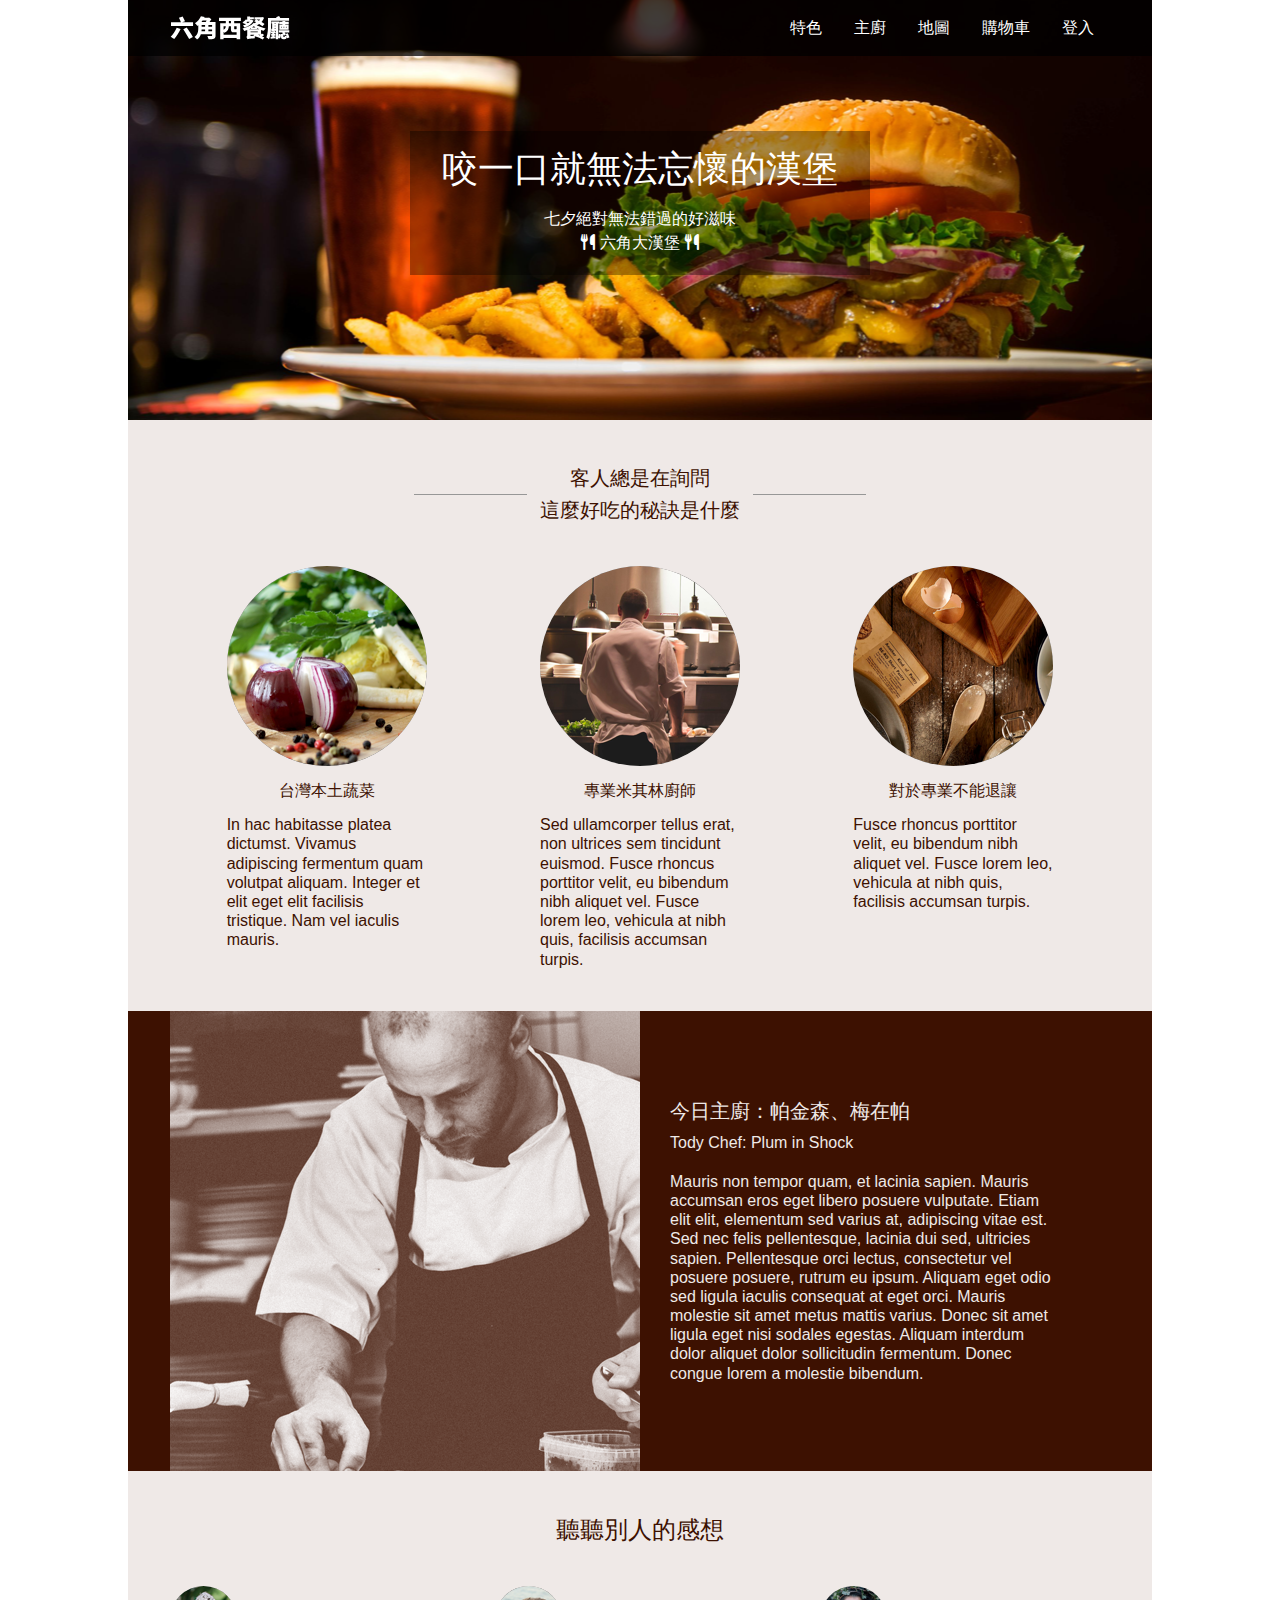
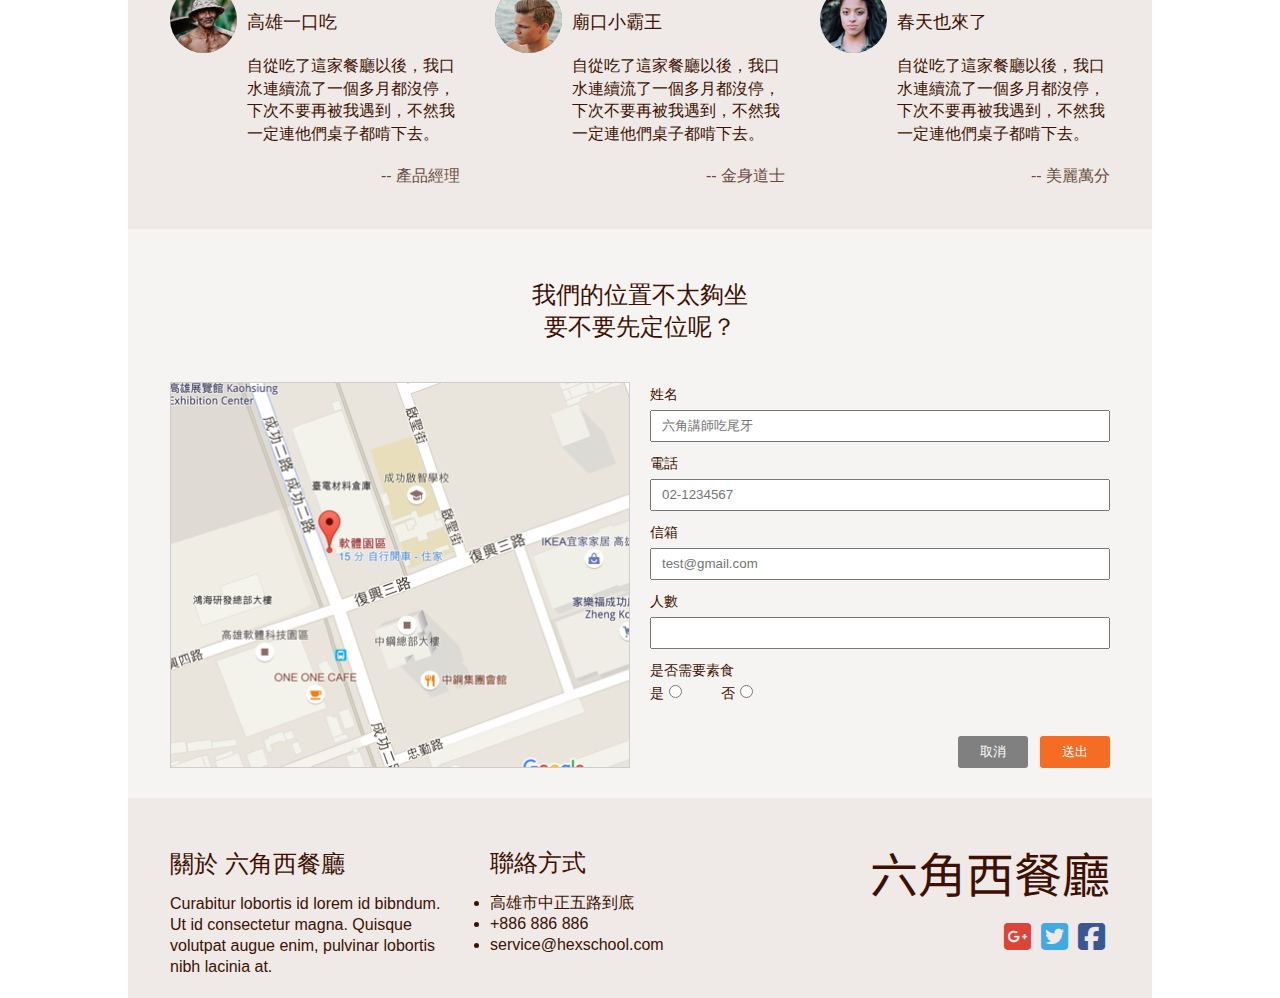
<file: index.html>
<!DOCTYPE html>
<html lang="en">
<head>
    <meta charset="UTF-8">
    <meta http-equiv="X-UA-Compatible" content="IE=edge">
    <meta name="viewport" content="width=device-width, initial-scale=1.0">
    <link rel="shortcut icon" href="favicon.ico">
    <meta name='description' content='六角西餐廳' />
    <meta property="og:title" content="六角西餐廳｜咬一口就無法忘懷的漢堡" />
    <meta property="og:description" content="七夕絕對無法錯過的好滋味">
    <meta property="og:type" content="layout.html" />
    <meta property="og:url" content="layout.html" />
    <meta property="og:image" content="images/header_mobile.png" />
    <link href="images/header_mobile.png" rel="apple-touch-icon" />
    <meta http-equiv="X-UA-Compatible" content="IE=Edge" />
    <link rel="preconnect" href="https://fonts.googleapis.com">
    <link rel="preconnect" href="https://fonts.gstatic.com" crossorigin>
    <link href="https://fonts.googleapis.com/css2?family=Noto+Sans+TC:wght@900&display=swap" rel="stylesheet">
    <link rel='stylesheet' href='https://cdnjs.cloudflare.com/ajax/libs/font-awesome/6.1.2/css/all.min.css'/>
    <link rel="stylesheet" href="all.css">
    <script src="js/jquery-3.6.1.min.js"></script>
    <script src="js/all.js"></script>
    <title>六角西餐廳</title>
</head>
<body>
    <div class="wrap">
        <div class="banner">
           <div class="header">
                <a href="index.html" class="logo">六角西餐廳</a>
                <div class="nav-bar">
                    <ul class="nav">
                        <li><a href="#feature">特色</a></li>
                        <li><a href="#chef">主廚</a></li>
                        <li><a href="#map">地圖</a></li>
                        <li><a href="cart.html">購物車</a></li>
                        <li><a href="login.html">登入</a></li>
                    </ul>
                    <a href="#" class="showmenu"><i class="fa-solid fa-bars"></i></a>               
                </div>
            </div> 
            <div class="title">
                <h1>咬一口<span>就無法忘懷的漢堡</span></h1>
                <p>七夕絕對無法錯過的好滋味<br><i class="fa-sharp fa-solid fa-utensils"></i>六角大漢堡<i class="fa-sharp fa-solid fa-utensils"></i></p>
            </div>
        </div>
        <div id="feature" class="desktop-content">
            <h2 >客人總是在詢問</br>這麼好吃的秘訣是什麼</h2>
            <div class="content-feature">
                <div class="content-feature-item">
                    <img src="images/feature_1.png" alt="">
                    <h3>台灣本土蔬菜</h3>
                    <p>In hac habitasse platea dictumst. Vivamus adipiscing fermentum quam volutpat aliquam. Integer et elit eget elit facilisis tristique. Nam vel iaculis mauris.</p>
                </div>
                <div class="content-feature-item">
                    <img src="images/feature_2.png" alt="">
                    <h3>專業米其林廚師</h3>
                    <p>Sed ullamcorper tellus erat, non ultrices sem tincidunt euismod. Fusce rhoncus porttitor velit, eu bibendum nibh aliquet vel. Fusce lorem leo, vehicula at nibh quis, facilisis accumsan turpis.</p>
                </div>
                <div class="content-feature-item">
                    <img src="images/feature_3.png" alt="">
                    <h3>對於專業不能退讓</h3>
                    <p>Fusce rhoncus porttitor velit, eu bibendum nibh aliquet vel. Fusce lorem leo, vehicula at nibh quis, facilisis accumsan turpis.</p>
                </div>
            </div>
        </div>
        <div id="chef" class="desktop-chef">
            <img src="images/main_chef_brown.png" alt="chef">
            <div class="today-chef">
                <h2 >今日主廚：帕金森、梅在帕</h2>
                <h3>Tody Chef: Plum in Shock</h3>
                <p>Mauris non tempor quam, et lacinia sapien. Mauris accumsan eros eget libero posuere vulputate. Etiam elit elit, elementum sed varius at, adipiscing vitae est. Sed nec felis pellentesque, lacinia dui sed, ultricies sapien. Pellentesque orci lectus, consectetur vel posuere posuere, rutrum eu ipsum. Aliquam eget odio sed ligula iaculis consequat at eget orci. Mauris molestie sit amet metus mattis varius. Donec sit amet ligula eget nisi sodales egestas. Aliquam interdum dolor aliquet dolor sollicitudin fermentum. Donec congue lorem a molestie bibendum.</p>
            </div>
        </div>
        <div class="desktop-feedback">
            <h2>聽聽別人的感想</h2>
            <div class="feedback-list">
                <div class="feedback-list-item">
                    <img src="images/avatar_1.png" alt="">
                    <div>
                        <h3>高雄一口吃</h3>
                        <p>自從吃了這家餐廳以後，我口水連續流了一個多月都沒停，下次不要再被我遇到，不然我一定連他們桌子都啃下去。</p>
                        <h4> -- 產品經理</h4>
                    </div>
                </div>
                <div class="feedback-list-item">
                    <img src="images/avatar_2.png" alt="">
                    <div>
                        <h3>廟口小霸王</h3>
                        <p>自從吃了這家餐廳以後，我口水連續流了一個多月都沒停，下次不要再被我遇到，不然我一定連他們桌子都啃下去。</p>
                        <h4> -- 金身道士</h4>
                    </div>
                </div>
                <div class="feedback-list-item">
                    <img src="images/avatar_3.png" alt="">
                    <div>
                        <h3>春天也來了</h3>
                        <p>自從吃了這家餐廳以後，我口水連續流了一個多月都沒停，下次不要再被我遇到，不然我一定連他們桌子都啃下去。</p>
                        <h4> -- 美麗萬分</h4>
                    </div>
                </div>
            </div>
        </div>
        <div id="map" class="desktop-map">
            <h2 >我們的位置不太夠坐</br>要不要先定位呢？</h2>
            <div class="map-form">
                <img src="images/Map.png" alt="map">
                <div class="map-form-text">
                    <form action="#">
                        <div class="form-text-item">
                            <label for="name" class="block">姓名</label>
                            <input type="text" name="name" id="name" placeholder="六角講師吃尾牙">
                            <label for="tel" class="block">電話</label>
                            <input type="tel" name="tel" id="tel" placeholder="02-1234567">
                            <label for="email" class="block">信箱</label>
                            <input type="email" name="email" id="email" placeholder="test@gmail.com">
                            <label for="number" class="block">人數</label>
                            <input type="number" name="number" id="number">
                            <label for="vegan" class="block">是否需要素食</label>
                        </div>
                        <div class="block">
                            是<input type="radio" name="vegan" value="yes">
                            否<input type="radio" name="vegan" value="no" >
                        </div>
                        <div class="form-text-btn">
                            <input type="button" class="form-text-btn-cancel" value="取消">
                            <input type="submit" class="form-text-btn-submit" value="送出">
                        </div>                        
                    </form>                  
                </div>
            </div>
        </div>
        <div class="footer">
            <div class="footer-about">
                <h2>關於 六角西餐廳</h2>
                <p>Curabitur lobortis id lorem id bibndum. Ut id consectetur magna. Quisque volutpat augue enim, pulvinar lobortis nibh lacinia at. </p>
            </div>
            <div class="footer-connect">
                <h2>聯絡方式</h2>
                <ul>
                    <li>高雄市中正五路到底</li>
                    <li>+886 886 886</li>
                    <li>service@hexschool.com</li>
                </ul>
            </div>
            <div class="footer-link">
                <h1>六角西餐廳</h1>
                <ul>
                    <li><a href="google.google" class="icon-google"></a></li>
                    <li><a href="twiter.twiter" class="icon-twiter"></a></li>
                    <li><a href="facebook.facebook" class="icon-facebook"></a></li>
                </ul>
            </div>
        </div>



       


        
    </div>
    










</body>
</html>
</file>
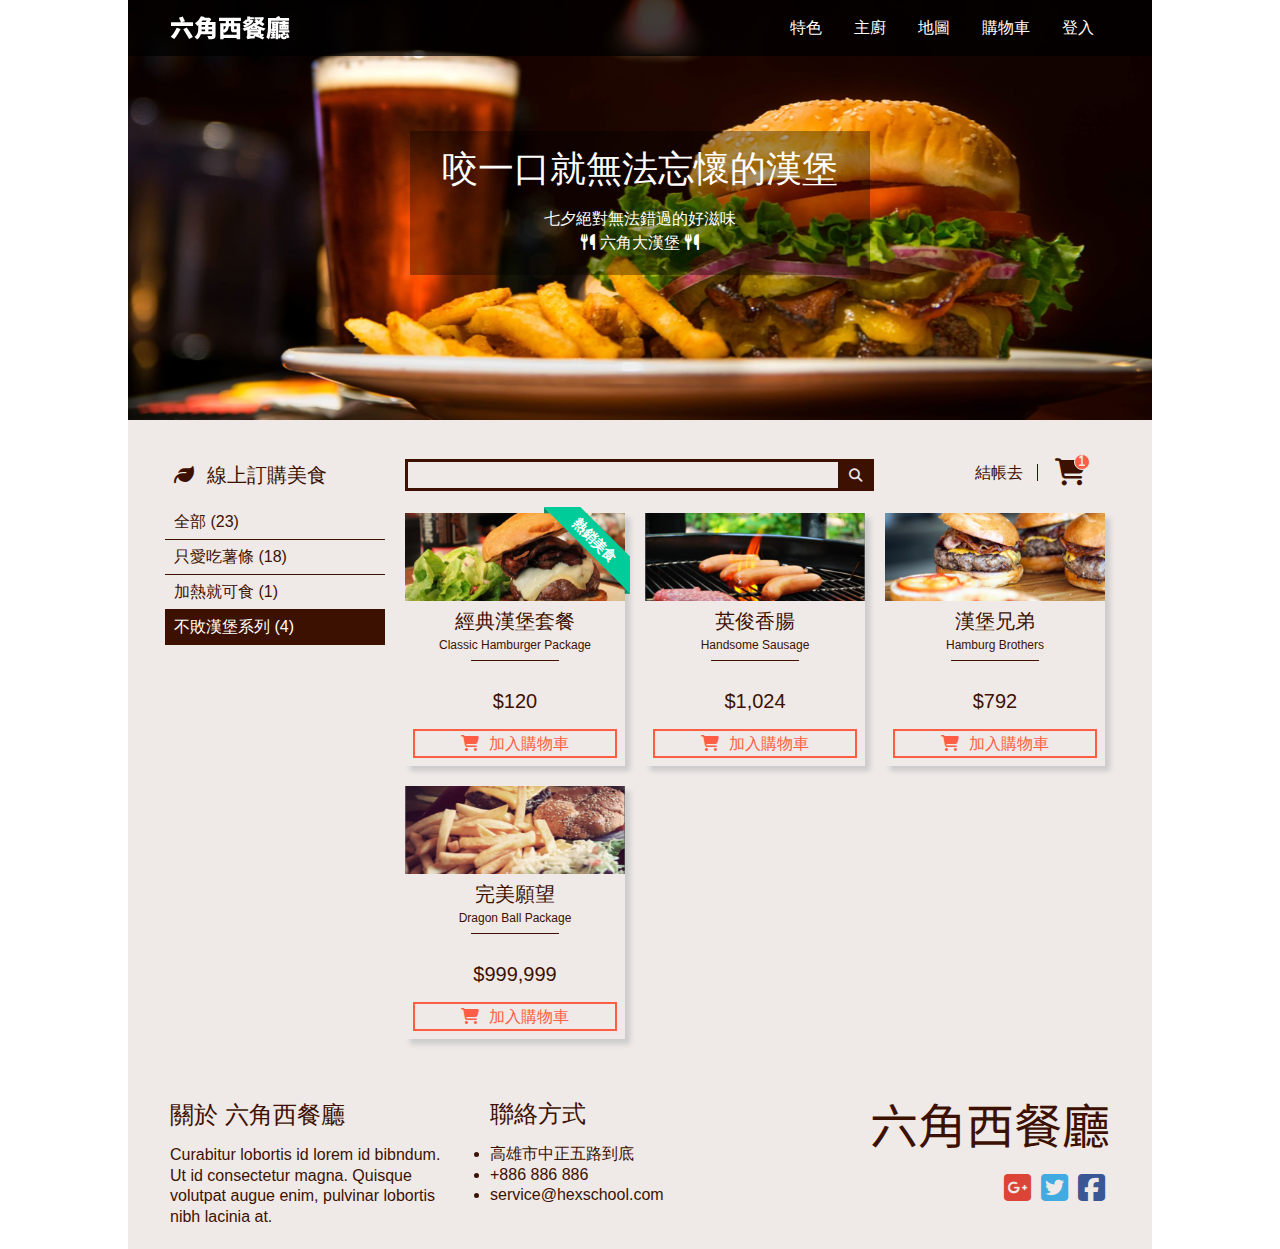
<file: cart.html>
<!DOCTYPE html>
<html lang="en">
<head>
    <meta charset="UTF-8">
    <meta http-equiv="X-UA-Compatible" content="IE=edge">
    <meta name="viewport" content="width=device-width, initial-scale=1.0">
    <link rel="shortcut icon" href="favicon.ico">
    <meta name='description' content='六角西餐廳' />
    <meta property="og:title" content="六角西餐廳｜咬一口就無法忘懷的漢堡" />
    <meta property="og:description" content="七夕絕對無法錯過的好滋味">
    <meta property="og:type" content="layout.html" />
    <meta property="og:url" content="layout.html" />
    <meta property="og:image" content="images/header_mobile.png" />
    <link href="images/header_mobile.png" rel="apple-touch-icon" />
    <meta http-equiv="X-UA-Compatible" content="IE=Edge" />
    <link rel="preconnect" href="https://fonts.googleapis.com">
    <link rel="preconnect" href="https://fonts.gstatic.com" crossorigin>
    <link href="https://fonts.googleapis.com/css2?family=Noto+Sans+TC:wght@900&display=swap" rel="stylesheet">
    <link rel='stylesheet' href='https://cdnjs.cloudflare.com/ajax/libs/font-awesome/6.1.2/css/all.min.css'/>
    <link rel="stylesheet" href="all.css">
    <script src="js/jquery-3.6.1.min.js"></script>
   
    <script src="js/all.js"></script>
    <title>六角西餐廳</title>
</head>
<body>
    <div class="wrap">
        <div class="banner">
            <div class="header">
                 <a href="index.html" class="logo">六角西餐廳</a>
                 <div class="nav-bar">
                     <ul class="nav">
                         <li><a href="#">特色</a></li>
                         <li><a href="#">主廚</a></li>
                         <li><a href="#">地圖</a></li>
                         <li><a href="cart.html">購物車</a></li>
                        <li><a href="login.html">登入</a></li>
                     </ul>
                     <a href="#" class="showmenu"><i class="fa-solid fa-bars"></i></a>               
                 </div>
             </div> 
             <div class="title">
                 <h1>咬一口<span>就無法忘懷的漢堡</span></h1>
                 <p>七夕絕對無法錯過的好滋味<br><i class="fa-sharp fa-solid fa-utensils"></i>六角大漢堡<i class="fa-sharp fa-solid fa-utensils"></i></p>
             </div>
         </div>
        <div class="cart-content">
            <div class="cart-content-list">
                <h2><i class="fa-solid fa-leaf"></i> 線上訂購美食</h2>
                <ul>
                    <li><a href="#">全部 (23)</a></li>
                    <li><a href="#">只愛吃薯條 (18)</a></li>
                    <li><a href="#">加熱就可食 (1)</a></li>
                    <li class="list-select"><a href="#">不敗漢堡系列 (4)</a></li>
                </ul>
            </div>
            <div class="cart-content-menu">
                <div class="content-search-cart">
                    <div class="search-bar-btn">
                        <input class="search-bar" type="search" name="search" id="search">
                        <button class="search-btn"><i class="fa-solid fa-magnifying-glass"></i></button>
                    </div>
                    <div class="cart-pay">
                        <ul>
                            <li><a class="pay-here" href="#">結帳去</a></li>
                            <li><a href="#"><i class="fa-solid fa-cart-shopping"><span>1</span></i></a></li>
                        </ul>
                    </div>                  
                </div>
                <div class="content-menu-product">
                    <div class="product-item">
                        <img src="images/product_1.png" alt="product_1">
                        <div class="ribbon-wrap">
                            <div class="ribbon"><span>熱銷美食</span></div>  
                        </div>
                        <h3>經典漢堡套餐</h3>
                        <p>Classic Hamburger Package</p>
                        <h4>$120 </h4>
                        <a href="#"><i class="fa-solid fa-cart-shopping"></i> 加入購物車</a>
                    </div>
                    <div class="product-item">
                        <img src="images/product_2.png" alt="product_1">
                        <h3>英俊香腸</h3>
                        <p>Handsome Sausage</p>
                        <h4>$1,024 </h4>
                        <a href="#"><i class="fa-solid fa-cart-shopping"></i> 加入購物車</a>
                    </div>
                    <div class="product-item">
                        <img src="images/product_3.png" alt="product_1">
                        <h3>漢堡兄弟</h3>
                        <p>Hamburg Brothers</p>
                        <h4>$792 </h4>
                        <a href="#"><i class="fa-solid fa-cart-shopping"></i> 加入購物車</a>
                    </div>
                    <div class="product-item">
                        <img src="images/product_4.png" alt="product_1">
                        <h3>完美願望</h3>
                        <p>Dragon Ball Package</p>
                        <h4>$999,999</h4>
                        <a href="#"><i class="fa-solid fa-cart-shopping"></i> 加入購物車</a>
                    </div>

                </div>
            </div>
        </div>
        <div class="footer">
            <div class="footer-about">
                <h2>關於 六角西餐廳</h2>
                <p>Curabitur lobortis id lorem id bibndum. Ut id consectetur magna. Quisque volutpat augue enim, pulvinar lobortis nibh lacinia at. </p>
            </div>
            <div class="footer-connect">
                <h2>聯絡方式</h2>
                <ul>
                    <li>高雄市中正五路到底</li>
                    <li>+886 886 886</li>
                    <li>service@hexschool.com</li>
                </ul>
            </div>
            <div class="footer-link">
                <h1>六角西餐廳</h1>
                <ul>
                    <li><a href="google.google" class="icon-google"></a></li>
                    <li><a href="twiter.twiter" class="icon-twiter"></a></li>
                    <li><a href="facebook.facebook" class="icon-facebook"></a></li>
                </ul>
            </div>
        </div>



    </div>
    










</body>
</html>
</file>
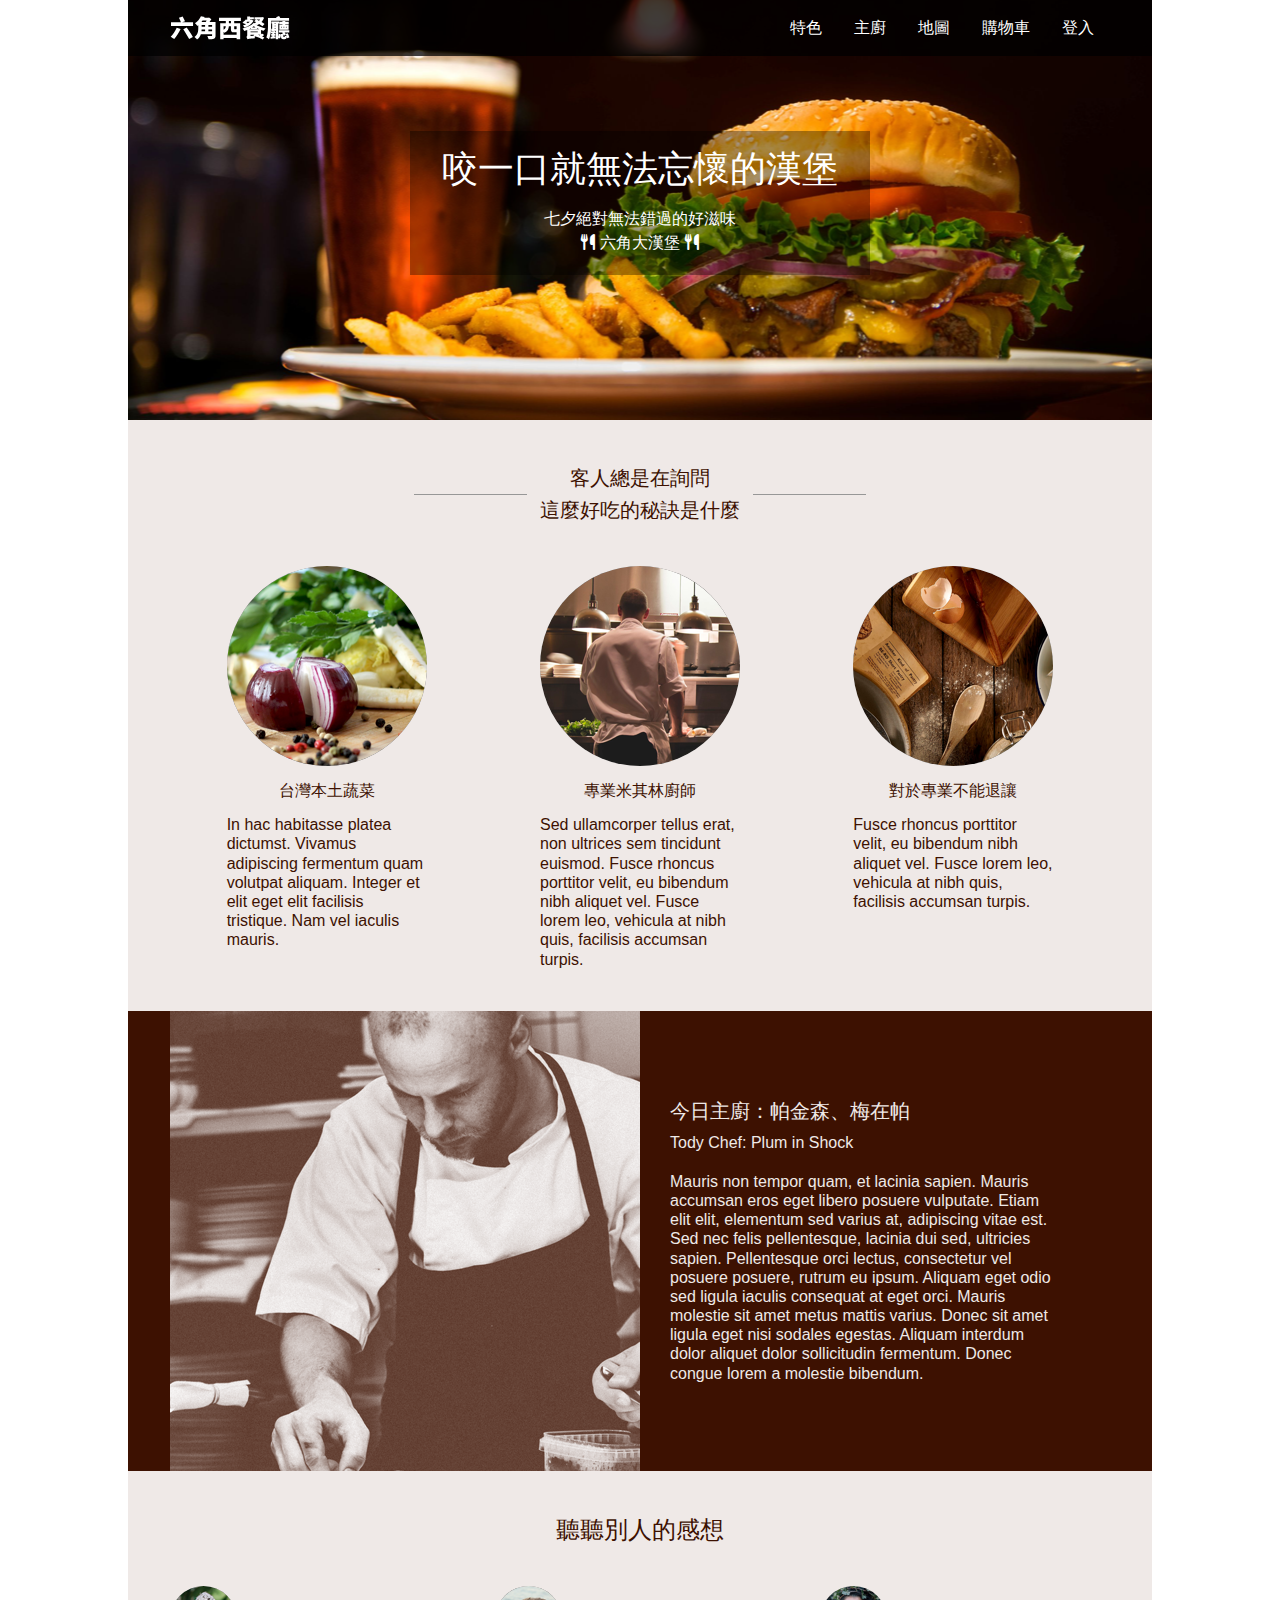
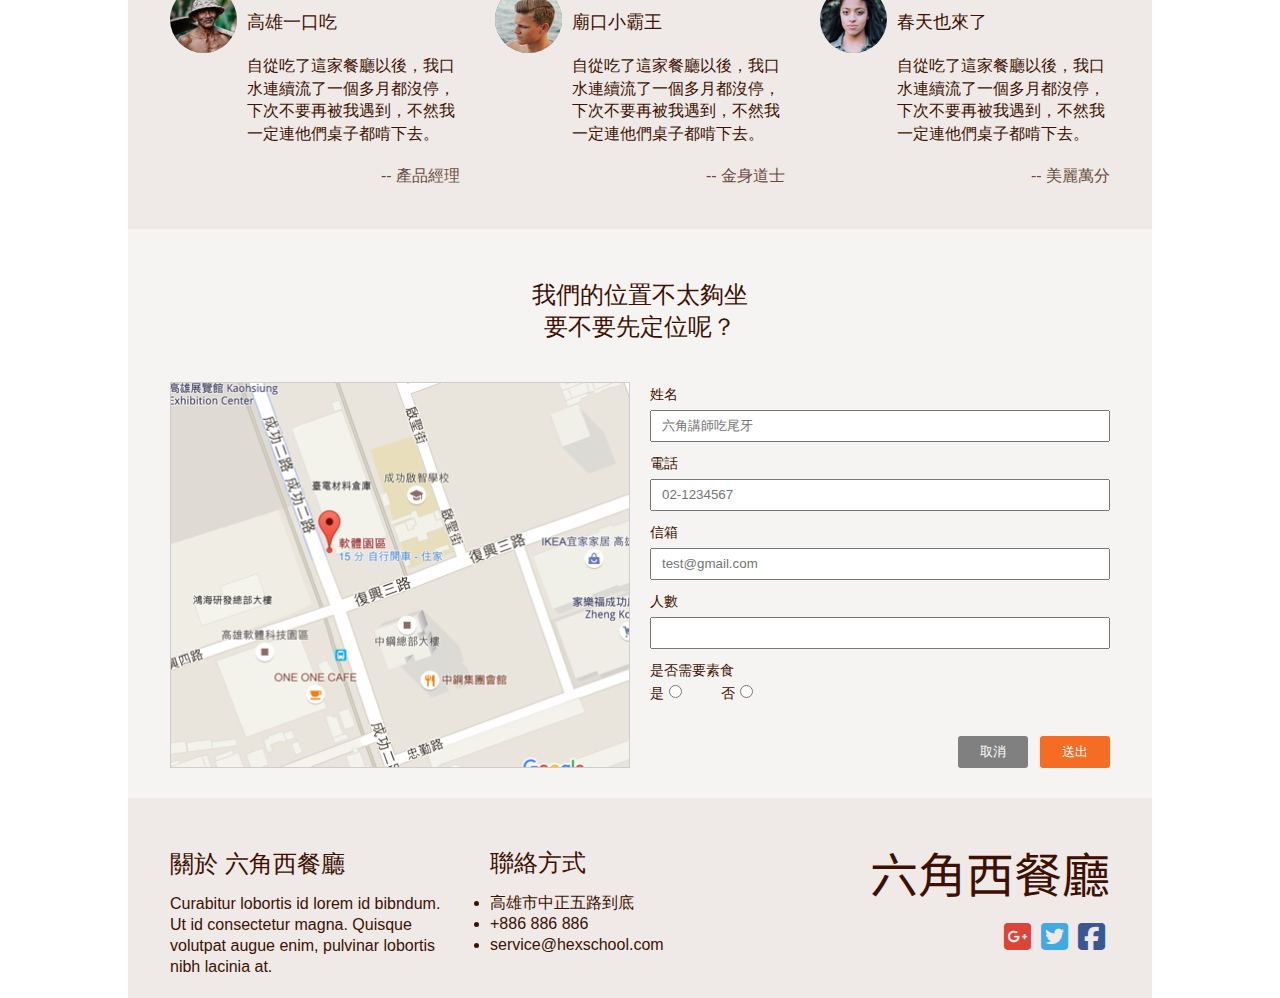
<file: desktop.html>
<!DOCTYPE html>
<html lang="en">
<head>
    <meta charset="UTF-8">
    <meta http-equiv="X-UA-Compatible" content="IE=edge">
    <meta name="viewport" content="width=device-width, initial-scale=1.0">
    <link rel="shortcut icon" href="favicon.ico">
    <meta name='description' content='六角西餐廳' />
    <meta property="og:title" content="六角西餐廳｜咬一口就無法忘懷的漢堡" />
    <meta property="og:description" content="七夕絕對無法錯過的好滋味">
    <meta property="og:type" content="layout.html" />
    <meta property="og:url" content="layout.html" />
    <meta property="og:image" content="images/header_mobile.png" />
    <link href="images/header_mobile.png" rel="apple-touch-icon" />
    <meta http-equiv="X-UA-Compatible" content="IE=Edge" />
    <link rel="preconnect" href="https://fonts.googleapis.com">
    <link rel="preconnect" href="https://fonts.gstatic.com" crossorigin>
    <link href="https://fonts.googleapis.com/css2?family=Noto+Sans+TC:wght@900&display=swap" rel="stylesheet">
    <link rel='stylesheet' href='https://cdnjs.cloudflare.com/ajax/libs/font-awesome/6.1.2/css/all.min.css'/>
    <link rel="stylesheet" href="all.css">
    <script src="js/jquery-3.6.1.min.js"></script>
    <script src="js/all.js"></script>
    <title>六角西餐廳</title>
</head>
<body>
    <div class="wrap">
        <div class="banner">
           <div class="header">
                <a href="desktop.html" class="logo">六角西餐廳</a>
                <div class="nav-bar">
                    <ul class="nav">
                        <li><a href="#">特色</a></li>
                        <li><a href="#">主廚</a></li>
                        <li><a href="#">地圖</a></li>
                        <li><a href="cart.html">購物車</a></li>
                        <li><a href="login.html">登入</a></li>
                    </ul>
                    <a href="#" class="showmenu"><i class="fa-solid fa-bars"></i></a>               
                </div>
            </div> 
            <div class="title">
                <h1>咬一口<span>就無法忘懷的漢堡</span></h1>
                <p>七夕絕對無法錯過的好滋味<br><i class="fa-sharp fa-solid fa-utensils"></i>六角大漢堡<i class="fa-sharp fa-solid fa-utensils"></i></p>
            </div>
        </div>
        <div class="desktop-content">
            <h2>客人總是在詢問</br>這麼好吃的秘訣是什麼</h2>
            <div class="content-feature">
                <div class="content-feature-item">
                    <img src="images/feature_1.png" alt="">
                    <h3>台灣本土蔬菜</h3>
                    <p>In hac habitasse platea dictumst. Vivamus adipiscing fermentum quam volutpat aliquam. Integer et elit eget elit facilisis tristique. Nam vel iaculis mauris.</p>
                </div>
                <div class="content-feature-item">
                    <img src="images/feature_2.png" alt="">
                    <h3>專業米其林廚師</h3>
                    <p>Sed ullamcorper tellus erat, non ultrices sem tincidunt euismod. Fusce rhoncus porttitor velit, eu bibendum nibh aliquet vel. Fusce lorem leo, vehicula at nibh quis, facilisis accumsan turpis.</p>
                </div>
                <div class="content-feature-item">
                    <img src="images/feature_3.png" alt="">
                    <h3>對於專業不能退讓</h3>
                    <p>Fusce rhoncus porttitor velit, eu bibendum nibh aliquet vel. Fusce lorem leo, vehicula at nibh quis, facilisis accumsan turpis.</p>
                </div>
            </div>
        </div>
        <div class="desktop-chef">
            <img src="images/main_chef_brown.png" alt="chef">
            <div class="today-chef">
                <h2>今日主廚：帕金森、梅在帕</h2>
                <h3>Tody Chef: Plum in Shock</h3>
                <p>Mauris non tempor quam, et lacinia sapien. Mauris accumsan eros eget libero posuere vulputate. Etiam elit elit, elementum sed varius at, adipiscing vitae est. Sed nec felis pellentesque, lacinia dui sed, ultricies sapien. Pellentesque orci lectus, consectetur vel posuere posuere, rutrum eu ipsum. Aliquam eget odio sed ligula iaculis consequat at eget orci. Mauris molestie sit amet metus mattis varius. Donec sit amet ligula eget nisi sodales egestas. Aliquam interdum dolor aliquet dolor sollicitudin fermentum. Donec congue lorem a molestie bibendum.</p>
            </div>
        </div>
        <div class="desktop-feedback">
            <h2>聽聽別人的感想</h2>
            <div class="feedback-list">
                <div class="feedback-list-item">
                    <img src="images/avatar_1.png" alt="">
                    <div>
                        <h3>高雄一口吃</h3>
                        <p>自從吃了這家餐廳以後，我口水連續流了一個多月都沒停，下次不要再被我遇到，不然我一定連他們桌子都啃下去。</p>
                        <h4> -- 產品經理</h4>
                    </div>
                </div>
                <div class="feedback-list-item">
                    <img src="images/avatar_2.png" alt="">
                    <div>
                        <h3>廟口小霸王</h3>
                        <p>自從吃了這家餐廳以後，我口水連續流了一個多月都沒停，下次不要再被我遇到，不然我一定連他們桌子都啃下去。</p>
                        <h4> -- 金身道士</h4>
                    </div>
                </div>
                <div class="feedback-list-item">
                    <img src="images/avatar_3.png" alt="">
                    <div>
                        <h3>春天也來了</h3>
                        <p>自從吃了這家餐廳以後，我口水連續流了一個多月都沒停，下次不要再被我遇到，不然我一定連他們桌子都啃下去。</p>
                        <h4> -- 美麗萬分</h4>
                    </div>
                </div>
            </div>
        </div>
        <div class="desktop-map">
            <h2>我們的位置不太夠坐</br>要不要先定位呢？</h2>
            <div class="map-form">
                <img src="images/Map.png" alt="map">
                <div class="map-form-text">
                    <form action="#">
                        <div class="form-text-item">
                            <label for="name" class="block">姓名</label>
                            <input type="text" name="name" id="name" placeholder="六角講師吃尾牙">
                            <label for="tel" class="block">電話</label>
                            <input type="tel" name="tel" id="tel" placeholder="02-1234567">
                            <label for="email" class="block">信箱</label>
                            <input type="email" name="email" id="email" placeholder="test@gmail.com">
                            <label for="number" class="block">人數</label>
                            <input type="number" name="number" id="number">
                            <label for="vegan" class="block">是否需要素食</label>
                        </div>
                        <div class="block">
                            是<input type="radio" name="vegan" value="yes">
                            否<input type="radio" name="vegan" value="no" >
                        </div>
                        <div class="form-text-btn">
                            <input type="button" class="form-text-btn-cancel" value="取消">
                            <input type="submit" class="form-text-btn-submit" value="送出">
                        </div>                        
                    </form>                  
                </div>
            </div>
        </div>
        <div class="footer">
            <div class="footer-about">
                <h2>關於 六角西餐廳</h2>
                <p>Curabitur lobortis id lorem id bibndum. Ut id consectetur magna. Quisque volutpat augue enim, pulvinar lobortis nibh lacinia at. </p>
            </div>
            <div class="footer-connect">
                <h2>聯絡方式</h2>
                <ul>
                    <li>高雄市中正五路到底</li>
                    <li>+886 886 886</li>
                    <li>service@hexschool.com</li>
                </ul>
            </div>
            <div class="footer-link">
                <h1>六角西餐廳</h1>
                <ul>
                    <li><a href="google.google" class="icon-google"></a></li>
                    <li><a href="twiter.twiter" class="icon-twiter"></a></li>
                    <li><a href="facebook.facebook" class="icon-facebook"></a></li>
                </ul>
            </div>
        </div>



       


        
    </div>
    










</body>
</html>
</file>
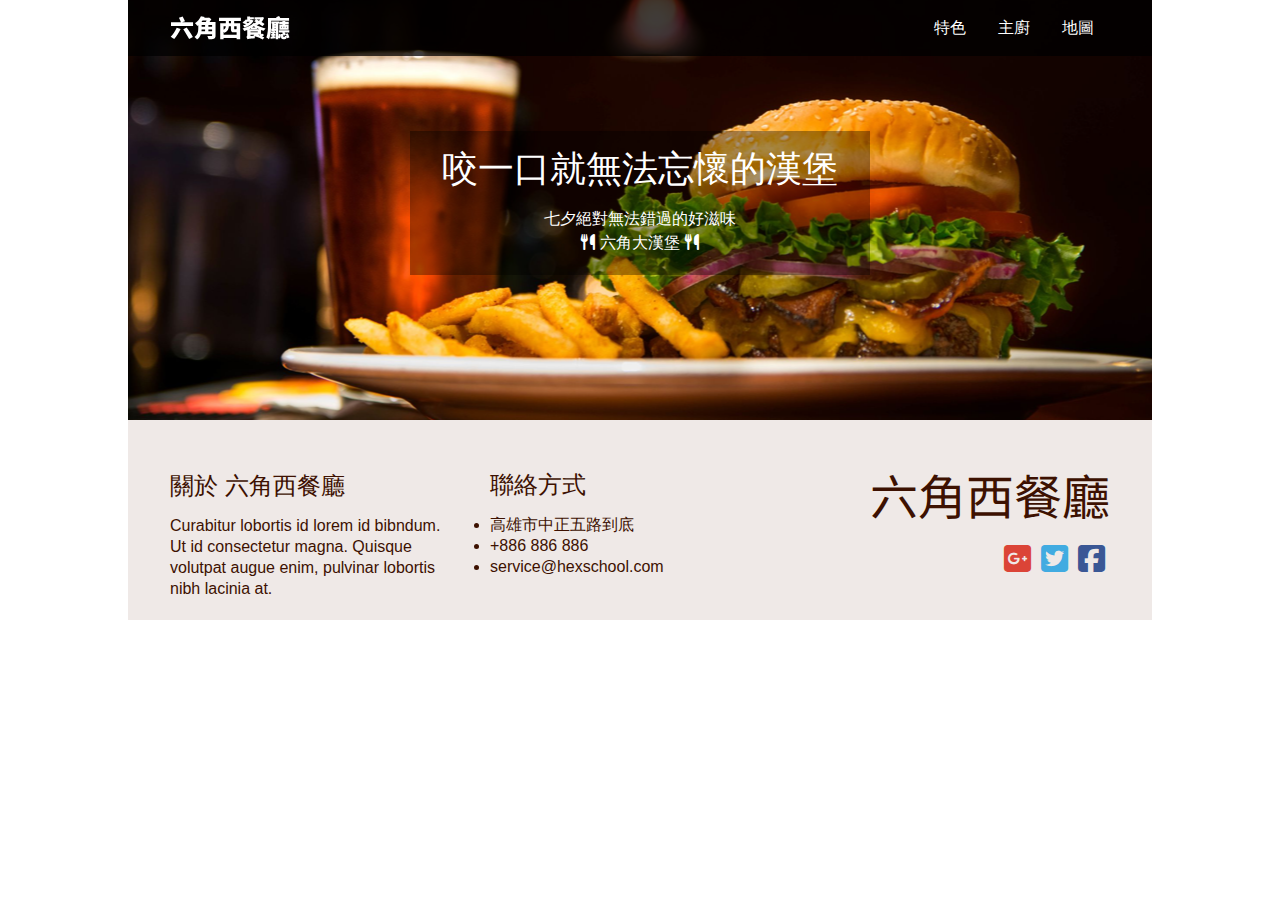
<file: layout.html>
<!DOCTYPE html>
<html lang="en">
<head>
    <meta charset="UTF-8">
    <meta http-equiv="X-UA-Compatible" content="IE=edge">
    <meta name="viewport" content="width=device-width, initial-scale=1.0">
    <link rel="shortcut icon" href="favicon.ico">
    <meta name='description' content='六角西餐廳' />
    <meta property="og:title" content="六角西餐廳｜咬一口就無法忘懷的漢堡" />
    <meta property="og:description" content="七夕絕對無法錯過的好滋味">
    <meta property="og:type" content="layout.html" />
    <meta property="og:url" content="layout.html" />
    <meta property="og:image" content="images/header_mobile.png" />
    <link href="images/header_mobile.png" rel="apple-touch-icon" />
    <meta http-equiv="X-UA-Compatible" content="IE=Edge" />
    <link rel="preconnect" href="https://fonts.googleapis.com">
    <link rel="preconnect" href="https://fonts.gstatic.com" crossorigin>
    <link href="https://fonts.googleapis.com/css2?family=Noto+Sans+TC:wght@900&display=swap" rel="stylesheet">
    <link rel='stylesheet' href='https://cdnjs.cloudflare.com/ajax/libs/font-awesome/6.1.2/css/all.min.css'/>
    <link rel="stylesheet" href="all.css">
    <script src="js/jquery-3.6.1.min.js"></script>
    <script src="js/all.js"></script>
    <title>六角西餐廳</title>
</head>
<body>
    <div class="wrap">
        <div class="banner">
           <div class="header">
                <a href="index.html" class="logo">六角西餐廳</a>
                <div class="nav-bar">
                    <ul class="nav">
                        <li><a href="#">特色</a></li>
                        <li><a href="#">主廚</a></li>
                        <li><a href="#">地圖</a></li>
                    </ul>
                    <a href="#" class="showmenu"><i class="fa-solid fa-bars"></i></a>               
                </div>
            </div> 
            <div class="title">
                <h1>咬一口<span>就無法忘懷的漢堡</span></h1>
                <p>七夕絕對無法錯過的好滋味<br><i class="fa-sharp fa-solid fa-utensils"></i>六角大漢堡<i class="fa-sharp fa-solid fa-utensils"></i></p>
            </div>
        </div>
        






        <div class="footer">
            <div class="footer-about">
                <h2>關於 六角西餐廳</h2>
                <p>Curabitur lobortis id lorem id bibndum. Ut id consectetur magna. Quisque volutpat augue enim, pulvinar lobortis nibh lacinia at. </p>
            </div>
            <div class="footer-connect">
                <h2>聯絡方式</h2>
                <ul>
                    <li>高雄市中正五路到底</li>
                    <li>+886 886 886</li>
                    <li>service@hexschool.com</li>
                </ul>
            </div>
            <div class="footer-link">
                <h1>六角西餐廳</h1>
                <ul>
                    <li><a href="google.google" class="icon-google"></a></li>
                    <li><a href="twiter.twiter" class="icon-twiter"></a></li>
                    <li><a href="facebook.facebook" class="icon-facebook"></a></li>
                </ul>
            </div>
        </div>


        
    </div>
    










</body>
</html>
</file>
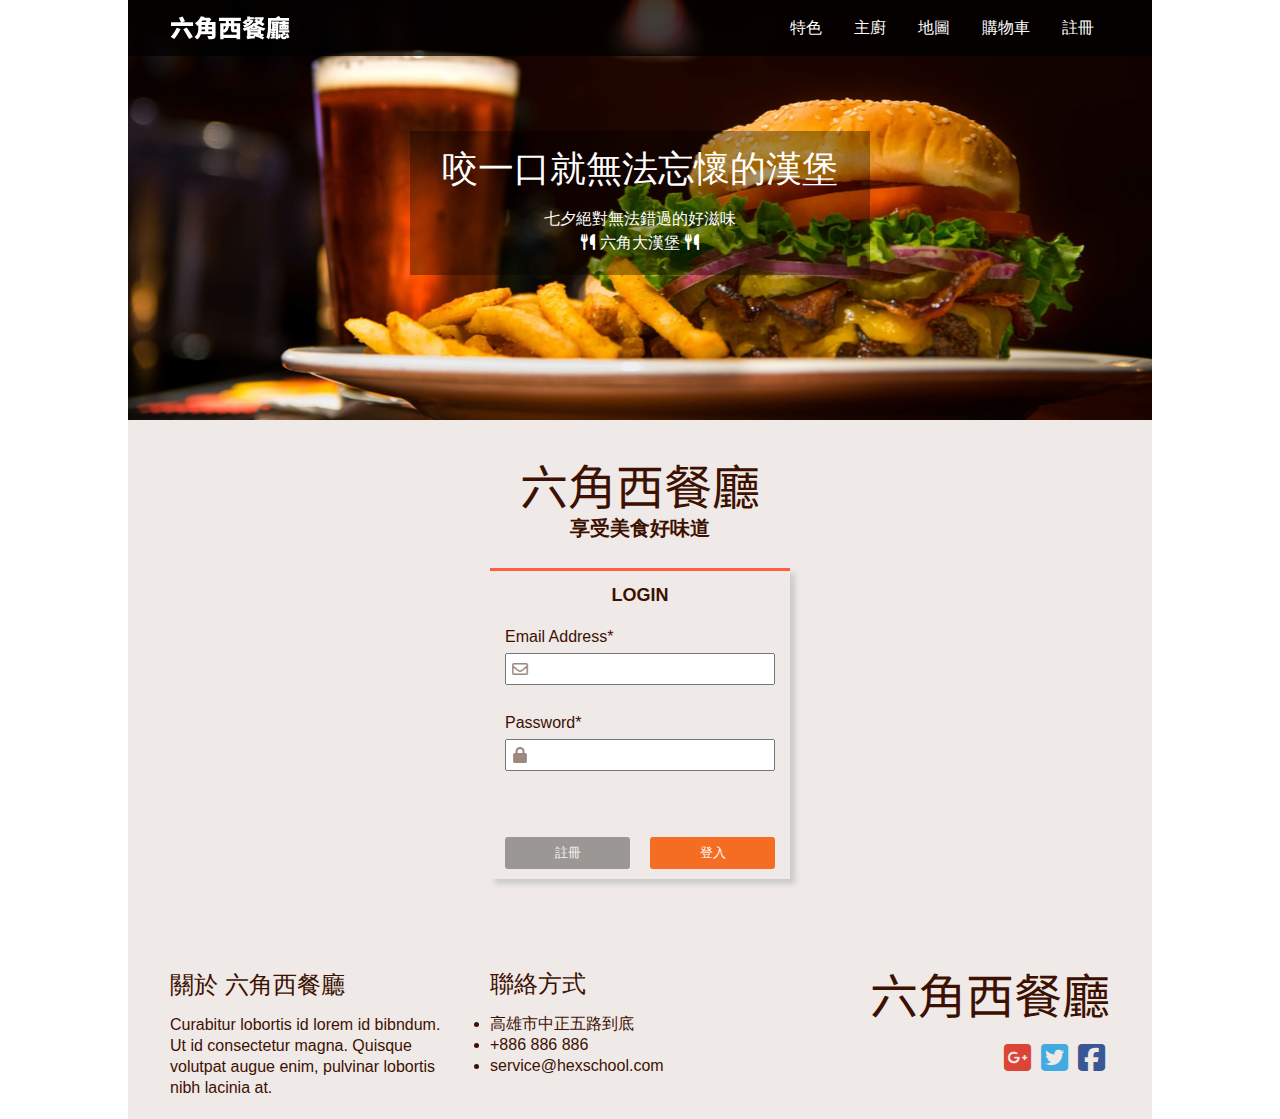
<file: login.html>
<!DOCTYPE html>
<html lang="en">
<head>
    <meta charset="UTF-8">
    <meta http-equiv="X-UA-Compatible" content="IE=edge">
    <meta name="viewport" content="width=device-width, initial-scale=1.0">
    <link rel="shortcut icon" href="favicon.ico">
    <meta name='description' content='六角西餐廳' />
    <meta property="og:title" content="六角西餐廳｜咬一口就無法忘懷的漢堡" />
    <meta property="og:description" content="七夕絕對無法錯過的好滋味">
    <meta property="og:type" content="layout.html" />
    <meta property="og:url" content="layout.html" />
    <meta property="og:image" content="images/header_mobile.png" />
    <link href="images/header_mobile.png" rel="apple-touch-icon" />
    <meta http-equiv="X-UA-Compatible" content="IE=Edge" />
    <link rel="preconnect" href="https://fonts.googleapis.com">
    <link rel="preconnect" href="https://fonts.gstatic.com" crossorigin>
    <link href="https://fonts.googleapis.com/css2?family=Noto+Sans+TC:wght@900&display=swap" rel="stylesheet">
    <link rel='stylesheet' href='https://cdnjs.cloudflare.com/ajax/libs/font-awesome/6.1.2/css/all.min.css'/>
    <link rel="stylesheet" href="all.css">
    <script src="js/jquery-3.6.1.min.js"></script>
    <script src="js/all.js"></script>
    <title>六角西餐廳</title>
</head>
<body>
    <div class="wrap">
        <div class="banner">
           <div class="header">
                <a href="index.html" class="logo">六角西餐廳</a>
                <div class="nav-bar">
                    <ul class="nav">
                        <li><a href="#">特色</a></li>
                        <li><a href="#">主廚</a></li>
                        <li><a href="#">地圖</a></li>
                        <li><a href="cart.html">購物車</a></li>
                        <li><a href="register.html">註冊</a></li>
                    </ul>
                    <a href="#" class="showmenu"><i class="fa-solid fa-bars"></i></a>               
                </div>
            </div> 
            <div class="title">
                <h1>咬一口<span>就無法忘懷的漢堡</span></h1>
                <p>七夕絕對無法錯過的好滋味<br><i class="fa-sharp fa-solid fa-utensils"></i>六角大漢堡<i class="fa-sharp fa-solid fa-utensils"></i></p>
            </div>
        </div>
        <div class="login-content">
            <h2>六角西餐廳</h2>
            <h3>享受美食好味道</h3>
            <div class="login-form">
                <h4>LOGIN</h4>
                <div class="login-form-text">
                    <form action="#">
                        <label for="email" class="login-email-label">Email Address*</label>
                        <i class="fa-regular fa-envelope"></i>
                        <input type="email" class="login-email-input" name="email" id="email">
                        <label for="password" class="login-password-label">Password*</label>
                        <i class="fa-sharp fa-solid fa-lock login-lock-img"></i>
                        <input type="password" class="login-password-input" name="password" id="password">
                        <div class="login-register-btn">
                            <input type="submit" value="註冊">
                        </div>
                        <div class="login-btn">
                            <input type="submit" value="登入">
                        </div>                            
                    </form>          
                </div>  
            </div>
        </div>
        <div class="footer">
            <div class="footer-about">
                <h2>關於 六角西餐廳</h2>
                <p>Curabitur lobortis id lorem id bibndum. Ut id consectetur magna. Quisque volutpat augue enim, pulvinar lobortis nibh lacinia at. </p>
            </div>
            <div class="footer-connect">
                <h2>聯絡方式</h2>
                <ul>
                    <li>高雄市中正五路到底</li>
                    <li>+886 886 886</li>
                    <li>service@hexschool.com</li>
                </ul>
            </div>
            <div class="footer-link">
                <h1>六角西餐廳</h1>
                <ul>
                    <li><a href="google.google" class="icon-google"></a></li>
                    <li><a href="twiter.twiter" class="icon-twiter"></a></li>
                    <li><a href="facebook.facebook" class="icon-facebook"></a></li>
                </ul>
            </div>
        </div>





        


        
    </div>
    










</body>
</html>
</file>
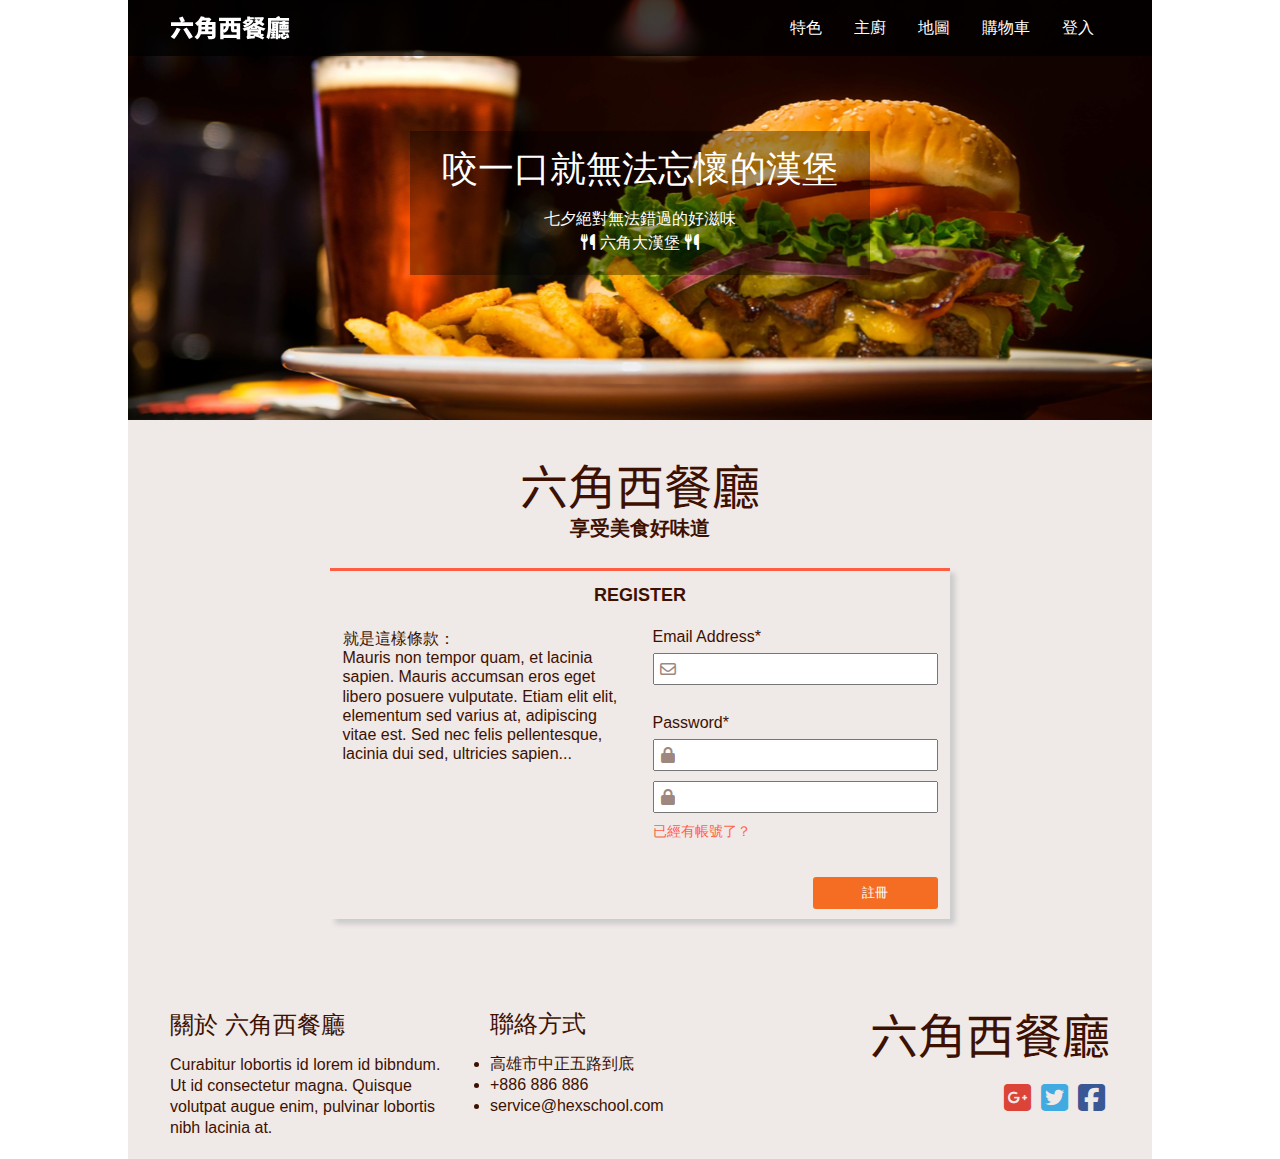
<file: register.html>
<!DOCTYPE html>
<html lang="en">
<head>
    <meta charset="UTF-8">
    <meta http-equiv="X-UA-Compatible" content="IE=edge">
    <meta name="viewport" content="width=device-width, initial-scale=1.0">
    <link rel="shortcut icon" href="favicon.ico">
    <meta name='description' content='六角西餐廳' />
    <meta property="og:title" content="六角西餐廳｜咬一口就無法忘懷的漢堡" />
    <meta property="og:description" content="七夕絕對無法錯過的好滋味">
    <meta property="og:type" content="layout.html" />
    <meta property="og:url" content="layout.html" />
    <meta property="og:image" content="images/header_mobile.png" />
    <link href="images/header_mobile.png" rel="apple-touch-icon" />
    <meta http-equiv="X-UA-Compatible" content="IE=Edge" />
    <link rel="preconnect" href="https://fonts.googleapis.com">
    <link rel="preconnect" href="https://fonts.gstatic.com" crossorigin>
    <link href="https://fonts.googleapis.com/css2?family=Noto+Sans+TC:wght@900&display=swap" rel="stylesheet">
    <link rel='stylesheet' href='https://cdnjs.cloudflare.com/ajax/libs/font-awesome/6.1.2/css/all.min.css'/>
    <link rel="stylesheet" href="all.css">
    <script src="js/jquery-3.6.1.min.js"></script>
    <script src="js/all.js"></script>
    <title>六角西餐廳</title>
</head>
<body>
    <div class="wrap">
        <div class="banner">
           <div class="header">
                <a href="index.html" class="logo">六角西餐廳</a>
                <div class="nav-bar">
                    <ul class="nav">
                        <li><a href="#">特色</a></li>
                        <li><a href="#">主廚</a></li>
                        <li><a href="#">地圖</a></li>
                        <li><a href="cart.html">購物車</a></li>
                        <li><a href="login.html">登入</a></li>
                    </ul>
                    <a href="#" class="showmenu"><i class="fa-solid fa-bars"></i></a>               
                </div>
            </div> 
            <div class="title">
                <h1>咬一口<span>就無法忘懷的漢堡</span></h1>
                <p>七夕絕對無法錯過的好滋味<br><i class="fa-sharp fa-solid fa-utensils"></i>六角大漢堡<i class="fa-sharp fa-solid fa-utensils"></i></p>
            </div>
        </div>
        <div class="register-content">
            <h2>六角西餐廳</h2>
            <h3>享受美食好味道</h3>
            <div class="register-form">
                <h4>REGISTER</h4>
                <div class="register-form-flax">
                    <div class="form-rule">
                        <p>就是這樣條款：</p>
                        <p>Mauris non tempor quam, et lacinia sapien. Mauris accumsan eros eget libero posuere vulputate. Etiam elit elit, elementum sed varius at, adipiscing vitae est. Sed nec felis pellentesque, lacinia dui sed, ultricies sapien...</p>
                    </div>
                    <div class="form-text">
                        <form action="#">
                            <label for="email" class="register-email-label">Email Address*</label>
                            <i class="fa-regular fa-envelope"></i>
                            <input type="email" class="register-email-input" name="email" id="email">
                            <label for="password" class="register-password-label">Password*</label>
                            <i class="fa-sharp fa-solid fa-lock lock1"></i>
                            <input type="password" class="register-password-input" name="password" id="password">
                            <i class="fa-sharp fa-solid fa-lock lock2"></i>
                            <input type="password" class="register-password-input" name="password" id="password">
                            <a href="login.html">已經有帳號了？</a>
                            <div class="register-btn">
                                <input type="submit" value="註冊">
                            </div>                            
                        </form>          
                    </div>
                </div>  
            </div>
        </div>
        <div class="footer">
            <div class="footer-about">
                <h2>關於 六角西餐廳</h2>
                <p>Curabitur lobortis id lorem id bibndum. Ut id consectetur magna. Quisque volutpat augue enim, pulvinar lobortis nibh lacinia at. </p>
            </div>
            <div class="footer-connect">
                <h2>聯絡方式</h2>
                <ul>
                    <li>高雄市中正五路到底</li>
                    <li>+886 886 886</li>
                    <li>service@hexschool.com</li>
                </ul>
            </div>
            <div class="footer-link">
                <h1>六角西餐廳</h1>
                <ul>
                    <li><a href="google.google" class="icon-google"></a></li>
                    <li><a href="twiter.twiter" class="icon-twiter"></a></li>
                    <li><a href="facebook.facebook" class="icon-facebook"></a></li>
                </ul>
            </div>
        </div>





        


        
    </div>
</file>
<file: all.css>
/* http://meyerweb.com/eric/tools/css/reset/ 
   v2.0 | 20110126
   License: none (public domain)
*/

html, body, div, span, applet, object, iframe,
h1, h2, h3, h4, h5, h6, p, blockquote, pre,
a, abbr, acronym, address, big, cite, code,
del, dfn, em, img, ins, kbd, q, s, samp,
small, strike, strong, sub, sup, tt, var,
b, u, i, center,
dl, dt, dd, ol, ul, li,
fieldset, form, label, legend,
table, caption, tbody, tfoot, thead, tr, th, td,
article, aside, canvas, details, embed, 
figure, figcaption, footer, header, hgroup, 
menu, nav, output, ruby, section, summary,
time, mark, audio, video {
	margin: 0;
	padding: 0;
	border: 0;
	font-size: 100%;
	font: inherit;
	vertical-align: baseline;
}
/* HTML5 display-role reset for older browsers */
article, aside, details, figcaption, figure, 
footer, header, hgroup, menu, nav, section {
	display: block;
}
body {
	line-height: 1;
}
ol, ul {
	list-style: none;
}
blockquote, q {
	quotes: none;
}
blockquote:before, blockquote:after,
q:before, q:after {
	content: '';
	content: none;
}
table {
	border-collapse: collapse;
	border-spacing: 0;
}
*,*:before,*:after{
    box-sizing: border-box;
}
img{
    max-width: 100%;
    height: auto;
}


/*--------------- layout 共通部分 ---------------*/
.wrap{
  max-width: 1024px;
  margin: 0 auto;
  font-family: sans-serif;
}
a{
  text-decoration: none;
}
.clearfix:after{
  content: '';
  display: table;
  clear: both;
}
/* banner導覽列 */
.banner{
  background-image: url(images/header_desktop.png);
  height: 420px;
  background-repeat: no-repeat;
  background-position: center center;
}
.header{
  height: 56px;
  background-color: rgba(0,0,0,0.75);
  display: flex;
  justify-content: space-between;
  align-items: center;
  padding: 0 42px;
  position: relative;
}
.logo{
  background-image: url(images/logo_w@svg.svg);
  width: 120px;
  height: 24px;
  text-indent: 101%;
  overflow:hidden;
  white-space: nowrap;  
}
.nav-bar{
  float: right;
}
.nav li{
  float: left;
}
.nav li a{
  color: #fff;
  display: block;
  padding: 1em;
}  
.nav li a:hover{
  color: orange;
}
.showmenu{
  display: none; 
}
@media(max-width: 768px){
  .header{
    padding-right: 2%;
    padding-left: 3%;
  } 
}
@media(max-width: 767px){
  .nav{
    max-height: 0px; /* 隱藏選單 */
    overflow: hidden; /* 隱藏選單 */
    transition: max-height 1s;
    position: absolute; /* 絕對定位疊在網頁上 */
    z-index: 100;
    top: 56px; /* header 56px*/
    left: 0; /* 左右延伸 */
    right: 0;
    background-color: rgba(0,0,0,0.85);
  }
  .nav li{
    float: none;
    text-align: center;
    border-top: 1px dashed gray;
  }
  .nav li a{
    transition: all 0.3s;
  }
  .nav li a:hover{
    background: #f56c23;
    color: #fff;
  }
  .showmenu{
    display: block;
    font-size: 30px;
    color: #fff; 
    float: right;
    padding: 12px;
  }
  .menu-show .nav{
    max-height: 500px;
  }
}
@media(max-width: 414px){
  .banner{
    background-image: url(images/header_mobile.png);
  }
}
.title{
  color: #fff;
  max-width: 460px;
  background-color: rgba(0,0,0,0.35);
  text-align: center;
  display: flex;
  flex-direction: column;
  align-items: center;
  margin: 0 auto;
  margin-top: 75px;
}
.title h1{
  font-size: 36px;
  padding-top: 20px;
  padding-bottom: 20px;
}
.title p{
  font-size: 16px;
  line-height: 1.5;
  padding-bottom: 20px;
}
.fa-sharp{
  padding-left: 5px;
  padding-right: 5px;
}

@media(max-width: 414px){
  .title h1 span{
    display: block;
    padding-top: 10px;
  }
}
/* 表尾 */
.footer{
  background: #efe9e7;
  color: #3D1101;
  padding: 35px 42px 20px 42px;
  display: flex;
  justify-content: space-between;
}
.footer h2{
  font-size: 24px;
  margin-bottom: 15px;
  margin-top: 15px;
}
.footer-about{
  width: 280px;
  line-height: 1.3;
}
.footer-connect{
  width: 300px;
  margin-left: 20px;
}
.footer-connect h2{
  padding-top: 3px;
}
.footer-connect ul{
  margin-top: 18px;
}
.footer-connect li{
  list-style: disc;
  line-height: 1.3;
}
.footer-link{
  width: 300px;
}
.footer-link h1{
  font-size: 48px;
  font-family: 'Noto Sans TC', sans-serif;
  text-align: right;
  margin-top: 15px;
}
.footer-link ul{
  font-size: 31px;
  display: flex;
  justify-content: end;
}
.footer-link li{
  margin: 25px 5px;
}
.icon-google{
  color: #db4437;
}
.icon-twiter{
  color: #41abe1;
}
.icon-facebook{
  color: #3a5795;
}
@media(max-width: 768px){
  .footer{
    padding-left: 15px;
    padding-right: 15px;
  }
  .footer-about{
    width: 30%;
  }
  .footer-connect{
    width: 30%;
  }
}
@media(max-width: 414px){
  .footer{
    display: block;
  }
  .footer-about{
    width: 100%;
  }
  .footer-connect{
    width: 100%;
    margin-left: 0;
  }
  .footer-connect h2{
    margin-top: 50px;
  }
  .footer-connect ul{
    margin-left: 18px;
  }
  .footer-link{
    width: 100%;
    text-align: right;
    margin-top: 30px;
  }
}
/*--------------- desktop 首頁部分 ---------------*/
/* 好吃秘訣 */
.desktop-content{
  background: #efe9e7;
  color: #3D1101;
  padding: 42px;
  line-height: 1.2;
  margin: 0 auto;
}
.desktop-content h2{
  font-size: 20px;
  text-align: center;
  margin-bottom: 40px;
  line-height: 1.6;
  position: relative;
}
.desktop-content h2:before,.desktop-content h2:after{
  content: '';
  position: absolute;
  top: 50%;
  background: #979797;
  width: 12%;
  height: 1px;
}
.desktop-content h2:before{
  left: 26%;
}
.desktop-content h2:after{
  right: 26%;
}
@media(max-width: 768px){
  .desktop-content h2:before,.desktop-content h2:after{
    width: 15%;
  }
  .desktop-content h2:before{
    left: 19%;
  }
  .desktop-content h2:after{
    right: 19%;
  }
}
@media(max-width: 767px){
  .desktop-content{
    padding-left: 1%;
    padding-right: 1%;
  }
  .desktop-content h2:before,.desktop-content h2:after{
    display: none;
  }
}
.content-feature{
  display: flex;
  justify-content: space-around;
}
.content-feature-item{
  max-width: 200px;
}
.content-feature-item img{
  border-radius: 50%;
  display: block;
  margin: 0 auto;
}
.content-feature-item h3{
  text-align: center;
  margin: 15px 0;
}
@media(max-width: 768px){
  .desktop-content{
    padding-left: 28px;
    padding-right: 28px;
  }
}
@media(max-width: 767px){
  .content-feature{
    display: block;
  }
  .content-feature-item{
    margin: 0 auto;
    width: 98%;
  }
  .content-feature-item p{
    margin-bottom: 30px;
  }
}
/* 今日主廚 */
.desktop-chef{
  background: #3d1101;
  color: #efe9e7;
  display: flex;
  padding-left: 42px;
  padding-right: 42px;
  line-height: 1.2;
}
.today-chef{
  max-width: 390px;
  margin-left: 30px;
  display: flex;
  flex-direction: column;
  justify-content: center;
}
.today-chef h2{
  font-size: 20px;
}
.today-chef h3{
  margin-top: 10px;
  margin-bottom: 20px;
}
@media(max-width: 768px){
  .desktop-chef{
    padding-left: 15px;
    padding-right: 15px;
  }
  .desktop-chef img{
    width: 373px;
    height: 460px;
  } 
  .today-chef{
    max-width: 330px;
    margin-left: 30px;
  }
}
@media(max-width: 767px){
  .desktop-chef{
    display: block;
    padding: 0;
  }
  .today-chef{
    width: 300px;
    margin: 0 auto;
    padding-top: 40px;
    padding-bottom: 40px;
  }
}
/* 別人感想 */
.desktop-feedback{
  background: #efe9e7;
  color: #3D1101;
  padding: 42px;
  line-height: 1.4;
}
.desktop-feedback h2{
  font-size: 24px;
  text-align: center;
  margin-bottom: 40px;
}
.feedback-list{
  display: flex;
  justify-content: space-between;
}
.feedback-list-item{
  max-width: 290px;
  display: flex;
}
.feedback-list-item img{
  display: block;
  width: 67px;
  height: 67px;
  border-radius: 50%;
  margin-right: 10px;
}
.feedback-list-item h3{
  font-size: 18px;
  margin-top: 24px;
  margin-bottom: 20px;
}
.feedback-list-item h4{
  float: right;
  margin-top: 20px;
  opacity: 0.75;
}
@media(max-width: 768px){
  .desktop-feedback{
    padding-left: 28px;
    padding-right: 28px;
  }
  .feedback-list-item{
    width: 230px;
  }
}
@media(max-width: 767px){
  .desktop-feedback{
    padding-left: 3%;
    padding-right: 3%;
  }
  .feedback-list{
    display: block;
  }
  .feedback-list-item{
    width: 98%;
    margin: 0 auto;
    margin-bottom: 30px;
  }
}

/* 地圖訂位 */
.desktop-map{
  padding: 50px 42px 30px 42px;
  color: #3D1101;
  background: #f6f4f3;
}
.desktop-map h2{
  font-size: 24px;
  text-align: center;
  margin-bottom: 40px;
  line-height: 1.3;
}
.map-form{
  display: flex;
  justify-content: space-between;
  font-size: 14px;
}
.map-form img{
  max-width: 460px;
}
.map-form-text{
  width: 460px;
  position: relative;
}
.form-text-item input{
  width: 100%;
  height: 32px;
  margin-top: 9px;
  margin-bottom: 9px;
  padding-left: 10px;
}
.map-form-text .block{
  display: block;
  margin-top: 5px;
}
.map-form-text .block input{
  margin-right: 35px;
}
.form-text-btn{
  position: absolute;
  right: 0;
  bottom: 0;
}
.form-text-btn-cancel{
  background: gray;
  color: #fff;
  border: none;
  width: 70px;
  height: 32px;
  border-radius: 3px;
  cursor: pointer;
  margin-right: 8px;
}
.form-text-btn-submit{
  background: #f56c23;
  color: #fff;
  border: none;
  width: 70px;
  height: 32px;
  border-radius: 3px;
  cursor: pointer;
}
@media(max-width: 768px){
  .desktop-map{
    padding-left: 2%;
    padding-right: 2%;
  }
  .map-form img{
    height: 386px;
    width: 48%;
  }
  .map-form-text{
    width: 48%;
  }
}
@media(max-width: 767px){
  .map-form{
    display: block;
    margin-bottom: 20px;
  }
  .map-form img{
    width: 100%;
  }
  .map-form-text{
    width: 100%;
    margin-top: 20px;
    padding-bottom: 60px;
  }
}
/*--------------- cart 購物車部分 ---------------*/
/* 左邊選單 */
.cart-content{
  max-width: 1024px;
  background: #efe9e7;
  padding: 37px 37px 0px 37px;
  color: #3D1101;
  display: flex;
}
.cart-content-list{
  width: 220px;
}
.cart-content-list h2{
  font-size: 20px;
  padding: 8px 9px 20px 9px;
  word-spacing: 7px;
}
.cart-content-list ul li{
  border-bottom: 1px solid #3D1101;
  width: 220px;
}
.cart-content-list ul li a{
  display: block;
  color: #3D1101;
  padding: 9px 9px;
}
.cart-content-list ul li a:hover{
  background: #3D1101;
  color: #fff;
}
.cart-content-list .list-select a{
  background: #3D1101;
  color: #fff;
}
@media(max-width: 768px){
  .cart-content{
    padding-left: 15px;
    padding-right: 15px;
  }
}
@media(max-width: 767px){
  .cart-content{
    display: block;
    padding-left: 2%;
    padding-right: 2%;
  }
  .cart-content-list{
    width: 96%;
    margin: 0 auto;
  }
  .cart-content-list ul li{
    width: 100%;
  }
}
/* 上方搜尋列 */
.cart-content-menu{
  margin-left: 10px;
}
.content-search-cart{
  display: flex;
  align-items: center;
  justify-content: space-between;
  padding-left: 10px;
  padding-bottom: 10px;
}
.search-bar-btn{
  width: 66%;
  position: relative;
  float: left;
}
.search-bar{
  width: 100%;
  height: 32px;
  font-size: 20px;
  border: 3px solid #3D1101;
  background: #efe9e7;
}
.search-btn{
  width: 36px;
  height: 32px;
  color: #efe9e7;
  background: #3D1101;
  outline: none;
  border: 2px solid #3D1101;
  position: absolute;
  top: 0;
  right: 0;
  cursor: pointer;
}
@media(max-width: 767px){
  .cart-content-menu{
    margin: 0 auto;
    padding-left: 2%;
    padding-right: 2%;
  }
  .content-search-cart{
    display: block;
    padding-left: 0px;
  }
  .search-bar-btn{
    float: none;
    width: 100%;
    margin-top: 20px;
    margin-bottom: 20px;
  }
}
/* 上方結帳&購物車 */
.cart-pay li{
  float: left;
  margin-left: 17px;
  line-height: 32px;
  padding-top: 5px 0;
}
.cart-pay li a{
  font-size: 16px;
  color: #3d1101;
}
.pay-here{
  padding-right: 14px;
  border-right: 1px solid #3d1101;
}
.cart-pay .fa-solid{
  font-size: 27px;
  position: relative;
  padding-top: 2px;
  padding-right: 30px;
}
.fa-solid span{
  position: absolute;
  top: -3px;
  right: 25px;
  font-size: 12px;
  background: #ff5e45;
  width: 16px;
  height: 16px;
  border: 1px solid #efe9e7;
  border-radius: 50%;
  text-align: center;
  color: #efe9e7;
}
@media(max-width: 767px){
  .cart-pay ul{
    float: right;
  }
  .cart-pay .fa-solid{
    padding-right: 10px;
  }
  .fa-solid span{
    right: 5px;
  }
}
/* 產品列表 */
.content-menu-product{
  display: flex;
  flex-wrap: wrap;
  color: #3d1101;
}
.product-item{
  width: 220px;
  margin: 10px;
  box-shadow: 5px 5px 5px #ccc;/* 陰影-X軸 Y軸 擴散值 陰影色  */
  position: relative;
}
.product-item img{
  display: block;
}
.product-item h3{
  font-size: 20px;
  text-align: center;
  padding-top: 10px;
  padding-bottom: 8px;
}
.product-item p{
  font-size: 12px;
  text-align: center;
  position: relative;
  padding-bottom: 10px;
}
.product-item p:after{
  position: absolute;
  content: '';
  height: 1px;
  width: 40%;
  background: #3d1101;
  bottom: 0;
  right: 0;
  left: 0;
  margin: auto;
}
.product-item h4{
  font-size: 20px;
  text-align: center;
  padding-top: 30px;
  padding-bottom: 10px;
}
.product-item a{
  display: block;
  border: 2px solid #FF5E45;
  color: #FF5E45;
  text-align: center;
  margin: 8px;
  padding-top: 4px;
  padding-bottom: 4px;
  word-spacing: 5px;
}
.product-item a:hover{
  color: #fff;
  background: #FF5E45;
}
@media(max-width: 768px){
  .content-menu-product{
    margin-left: 2px;
  }
}
@media(max-width: 767px){
  .content-menu-product{
    display: block;
    margin-top: 40px;
  }
  .product-item{
    width: 96%;
    margin: 0 auto;
    margin-top: 20px;
    margin-bottom: 30px;
    padding-bottom: 5px;
  }
  .product-item img{
    width: 100%;
  }
}
/* 熱銷美食標籤 */
.ribbon{
  width: 150px;
  padding: 5px 0;
  background-color: #00CC99;
  text-align: center;
  color: #fff;
  position: absolute;
  transform: rotate(45deg);
  top: 20px;
  right: -40px;
}
.ribbon-wrap{
  position:absolute;
  width: 230px;
  height: 180px;
  overflow: hidden;
  top: -6px;
  left: -5px;
}
.ribbon:before{
  content: "";
  border-top: 4px solid #078f6d;
  border-left: 4px solid transparent;
  border-right: 4px solid transparent;
  position: absolute;
  top: 26px;
  left: 16px;
}
.ribbon:after{
  content: "";
  border-top: 4px solid #078f6d;
  border-left: 4px solid transparent;
  border-right: 4px solid transparent;
  position: absolute;
  bottom: -4px;
  right: 12px;
}
.ribbon span{
  font: 700 14px/1 'Lato', sans-serif;
}
@media(max-width: 767px){
  .ribbon-wrap{
    width: 96%;
    top: -5px;
    left: 19px;
  }
}
/*--------------- register 註冊頁部分 ---------------*/
/* 上方標題 */
.register-content{
  max-width: 1024px;
  background: #efe9e7;
  color: #3D1101;
  padding-bottom: 40px;
}
.register-content h2{
  font-size: 48px;
  font-family: 'Noto Sans TC', sans-serif;
  padding-top: 40px;
  text-align: center;
}
.register-content h3{
  font-size: 20px;
  font-weight: bold;
  padding-top: 10px;
  padding-bottom: 30px;
  text-align: center;
}
@media(max-width: 414px){
  .register-content h2{
    font-size: 40px;
  }
  .register-content h3{
    font-size: 19px;
  }
}
/* 下方表單 */
.register-form{
  border-top: 3px solid #FF5E45;
  width: 620px;
  margin: 0 auto;
  box-shadow: 5px 5px 5px #ccc;
}
.register-form h4{
  font-size: 18px;
  font-weight: bold;
  text-align: center;
  padding-top: 15px;
  padding-bottom: 25px;
}
.register-form-flax{
  display: flex;
  justify-content: space-around;
}
.form-rule{
  width: 285px;
  line-height: 1.2;
}
@media(max-width: 414px){
  .register-form{
    width: 300px;
  }
  .register-form-flax{
    display: block;
  }
  .form-rule{
    margin-bottom: 50px;
  }
}
.form-text{
  width: 285px;  
  position: relative;
  height: 290px;
}
.form-text input{
  width: 100%;
  height: 32px;
  margin-bottom: 10px;
}
.form-text a{
  font-size: 14px;
  color: #FF5E45;
}
.form-text a:hover{
  color: #3D1101;
}
.register-email-label{
  position: relative;
  display: inline-block;
  margin-bottom: 8px;
}
.fa-regular{
  position: absolute;
  left: 7px;
  top: 32px;
  color: #3D1101;
  opacity: .5;
}
.register-email-input{
  text-indent: 22px;
}
.register-password-label{
  position: relative;
  display: inline-block;
  margin-bottom: 8px;
  margin-top: 20px;
}
.lock1{
  position: absolute;
  left: 3px;
  top: 118px;
  opacity: .5;
}
.lock2{
  position: absolute;
  left: 3px;
  top: 160px;
  opacity: .5;
}
.register-password-input{
  text-indent: 22px;
}
.register-btn input{
  background: #f56c23;
  color: #fff;
  border: none;
  width: 125px;
  height: 32px;
  border-radius: 3px;
  cursor: pointer;
  position: absolute;
  right: 0;
  bottom: 0;
}
/*--------------- login 登入頁部分 ---------------*/
.login-content{
  max-width: 1024px;
  background: #efe9e7;
  color: #3D1101;
  padding-bottom: 40px;
}
.login-content h2{
  font-size: 48px;
  font-family: 'Noto Sans TC', sans-serif;
  padding-top: 40px;
  text-align: center;
}
.login-content h3{
  font-size: 20px;
  font-weight: bold;
  padding-top: 10px;
  padding-bottom: 30px;
  text-align: center;
}
.login-form{
  border-top: 3px solid #FF5E45;
  width: 300px;
  margin: 0 auto;
  box-shadow: 5px 5px 5px #ccc;
}
.login-form h4{
  font-size: 18px;
  font-weight: bold;
  text-align: center;
  padding-top: 15px;
  padding-bottom: 25px;
}
.login-form-text{
  width: 270px;  
  position: relative;
  height: 250px;
  margin: 0 auto;
}
.login-form-text input{
  width: 100%;
  height: 32px;
  margin-bottom: 10px;
}
.login-email-label{
  position: relative;
  display: inline-block;
  margin-bottom: 8px;
}
.fa-regular{
  position: absolute;
  left: 7px;
  top: 32px;
  color: #3D1101;
  opacity: .5;
}
.login-email-input{
  text-indent: 22px;
}
.login-password-label{
  position: relative;
  display: inline-block;
  margin-bottom: 8px;
  margin-top: 20px;
}
.login-lock-img{
  position: absolute;
  left: 3px;
  top: 118px;
  opacity: .5;
}
.login-password-input{
  text-indent: 22px;
}
.login-register-btn input{
  background: #000;
  opacity: .35;
  color: #fff;
  border: none;
  width: 125px;
  height: 32px;
  border-radius: 3px;
  cursor: pointer;
  position: absolute;
  left: 0;
  bottom: 0;
}
.login-btn input{
  background: #f56c23;
  color: #fff;
  border: none;
  width: 125px;
  height: 32px;
  border-radius: 3px;
  cursor: pointer;
  position: absolute;
  right: 0;
  bottom: 0;
}





/*{
  outline:1px solid red
}


@media(max-width: 768px){
  
}
@media(max-width: 767px){
  
}
@media(max-width: 414px){

}
</file>
